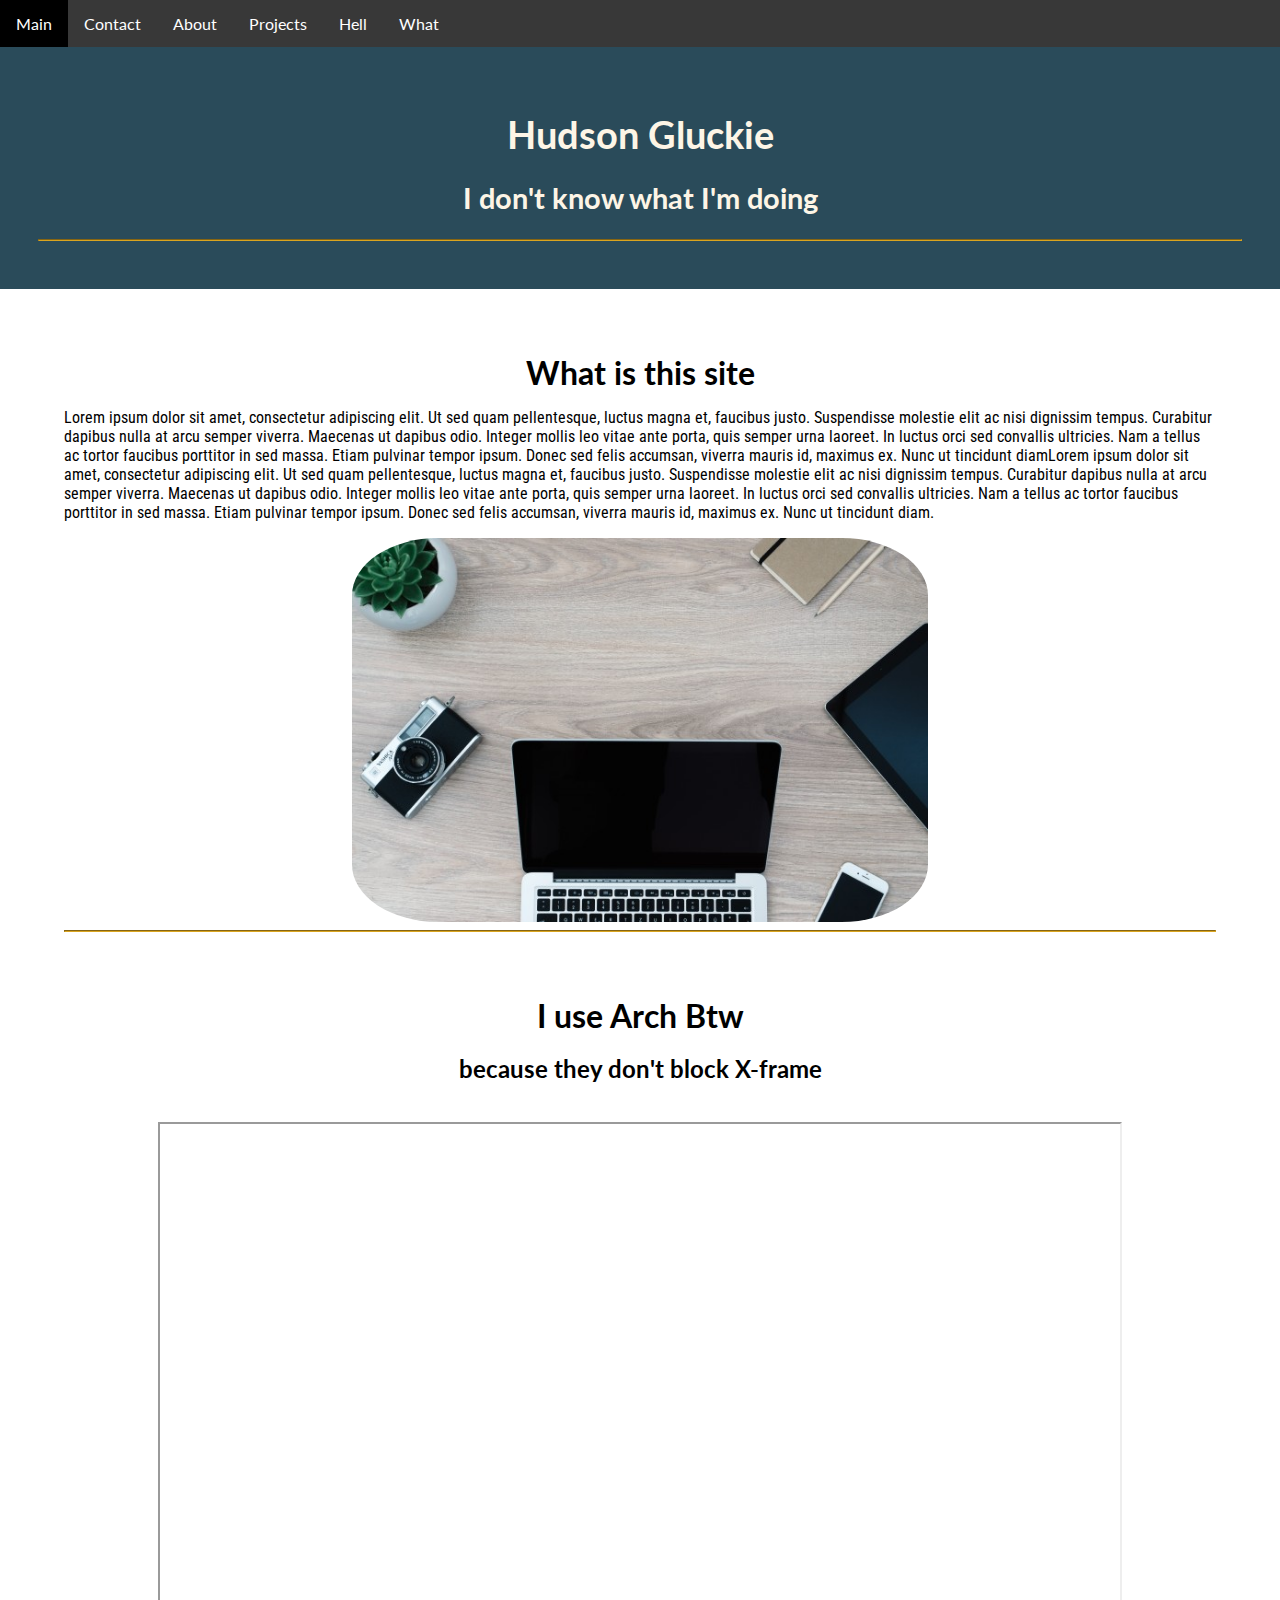
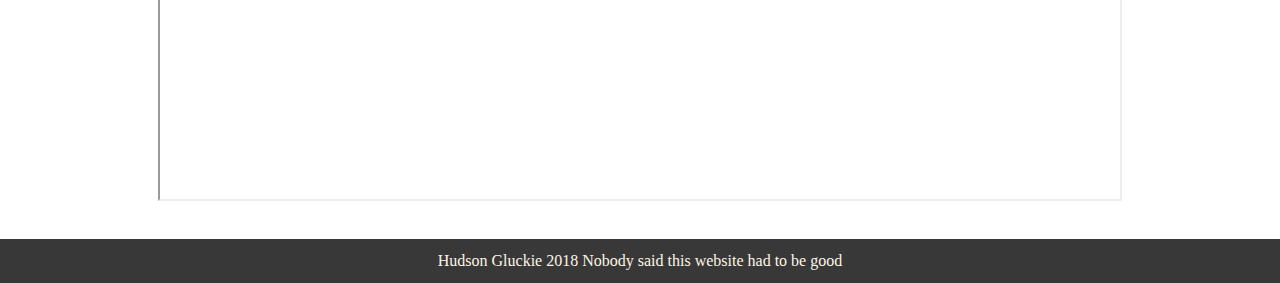
<file: index.html>
<html>
    <head>
        <title>Hudson Gluckie - index</title>
        <link rel="stylesheet" href="style.css">
        <link rel="stylesheet" href="https://use.fontawesome.com/releases/v5.5.0/css/all.css" integrity="sha384-B4dIYHKNBt8Bc12p+WXckhzcICo0wtJAoU8YZTY5qE0Id1GSseTk6S+L3BlXeVIU" crossorigin="anonymous">
        <link href="https://fonts.googleapis.com/css?family=Lato|Roboto+Condensed|Roboto+Mono" rel="stylesheet">

    </head>
    <body>
        <nav id="nav">
            <ul>
                <li class="active"><a href="index.html">Main</a></li>
                <li><a href="contact.html">Contact</a></li>
                <li><a href="about.html">About</a></li>
                <li><a href="projects.html">Projects</a></li>
                <li><a href="hell.html">Hell</a></li>
                <li class="dropdown">
                    <a class="dropbtn">What <i class="fas fa-caret-down"></i></a>
                    <div class="dropdown-content">
                      <a href="#">Link 1</a>
                      <a href="#">Link 2</a>
                      <a href="#">Link 3</a>
                    </div>
                </li>
            </ul>
        </nav>
        <section id="top" class="container">
            <h1>Hudson Gluckie</h1>
            <h2>I don't know what I'm doing</h2>
            <hr>
        </section>
        <section id="what">
            <h1>What is this site</h1>
            <p>Lorem ipsum dolor sit amet, consectetur adipiscing elit. Ut sed quam pellentesque, luctus magna et, faucibus justo. Suspendisse molestie elit ac nisi dignissim tempus. Curabitur dapibus nulla at arcu semper viverra. Maecenas ut dapibus odio. Integer mollis leo vitae ante porta, quis semper urna laoreet. In luctus orci sed convallis ultricies. Nam a tellus ac tortor faucibus porttitor in sed massa. Etiam pulvinar tempor ipsum. Donec sed felis accumsan, viverra mauris id, maximus ex. Nunc ut tincidunt diamLorem ipsum dolor sit amet, consectetur adipiscing elit. Ut sed quam pellentesque, luctus magna et, faucibus justo. Suspendisse molestie elit ac nisi dignissim tempus. Curabitur dapibus nulla at arcu semper viverra. Maecenas ut dapibus odio. Integer mollis leo vitae ante porta, quis semper urna laoreet. In luctus orci sed convallis ultricies. Nam a tellus ac tortor faucibus porttitor in sed massa. Etiam pulvinar tempor ipsum. Donec sed felis accumsan, viverra mauris id, maximus ex. Nunc ut tincidunt diam.</p>
            <img src="images/desk.jpg" id="desk" class="center">
            <hr>
        </section>
        <section id="iframe-maps">
            <h1>I use Arch Btw</h1>
            <h2>because they don't block X-frame</h2>
            <center><iframe src="https://wiki.archlinux.org/"></iframe></center>
        </section>
    </body>
    <footer id="footer">
        <span>Hudson Gluckie 2018</span>
        <span>Nobody said this website had to be good</span>
    </footer>
</html>
</file>
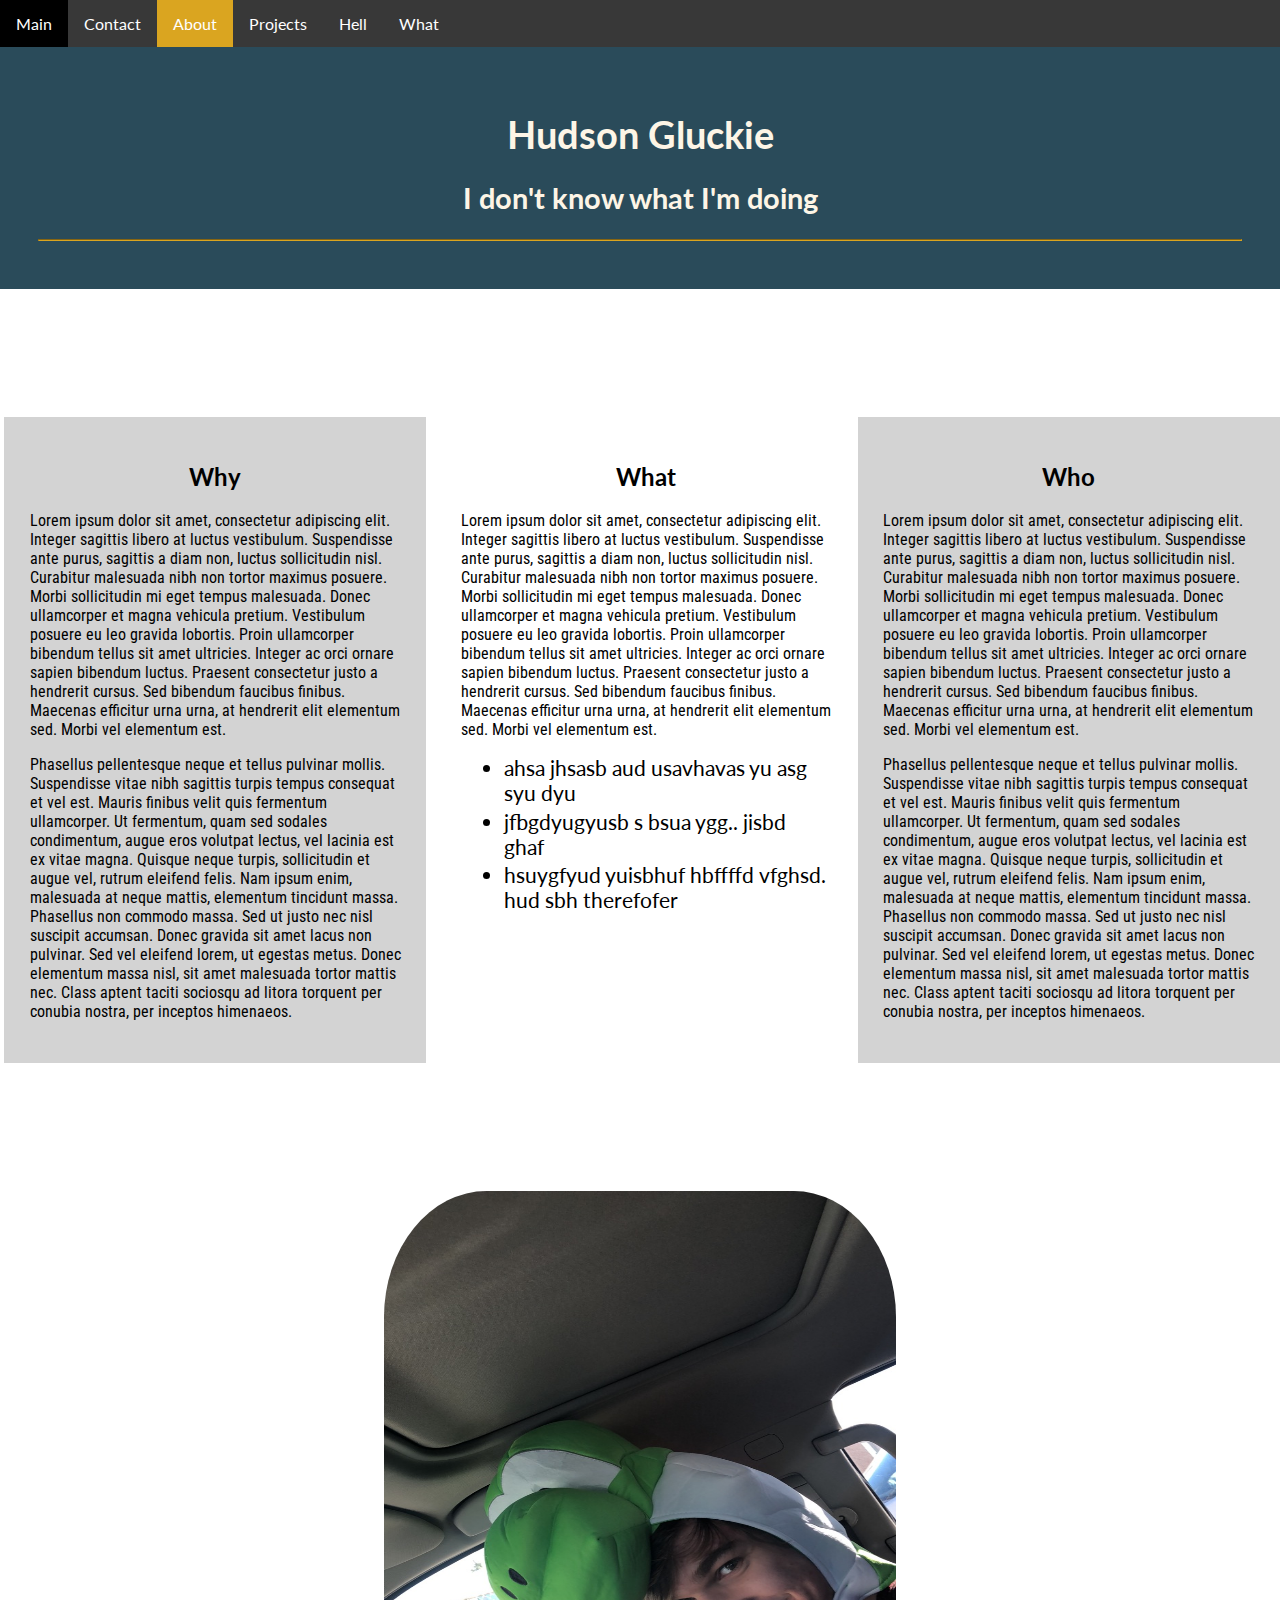
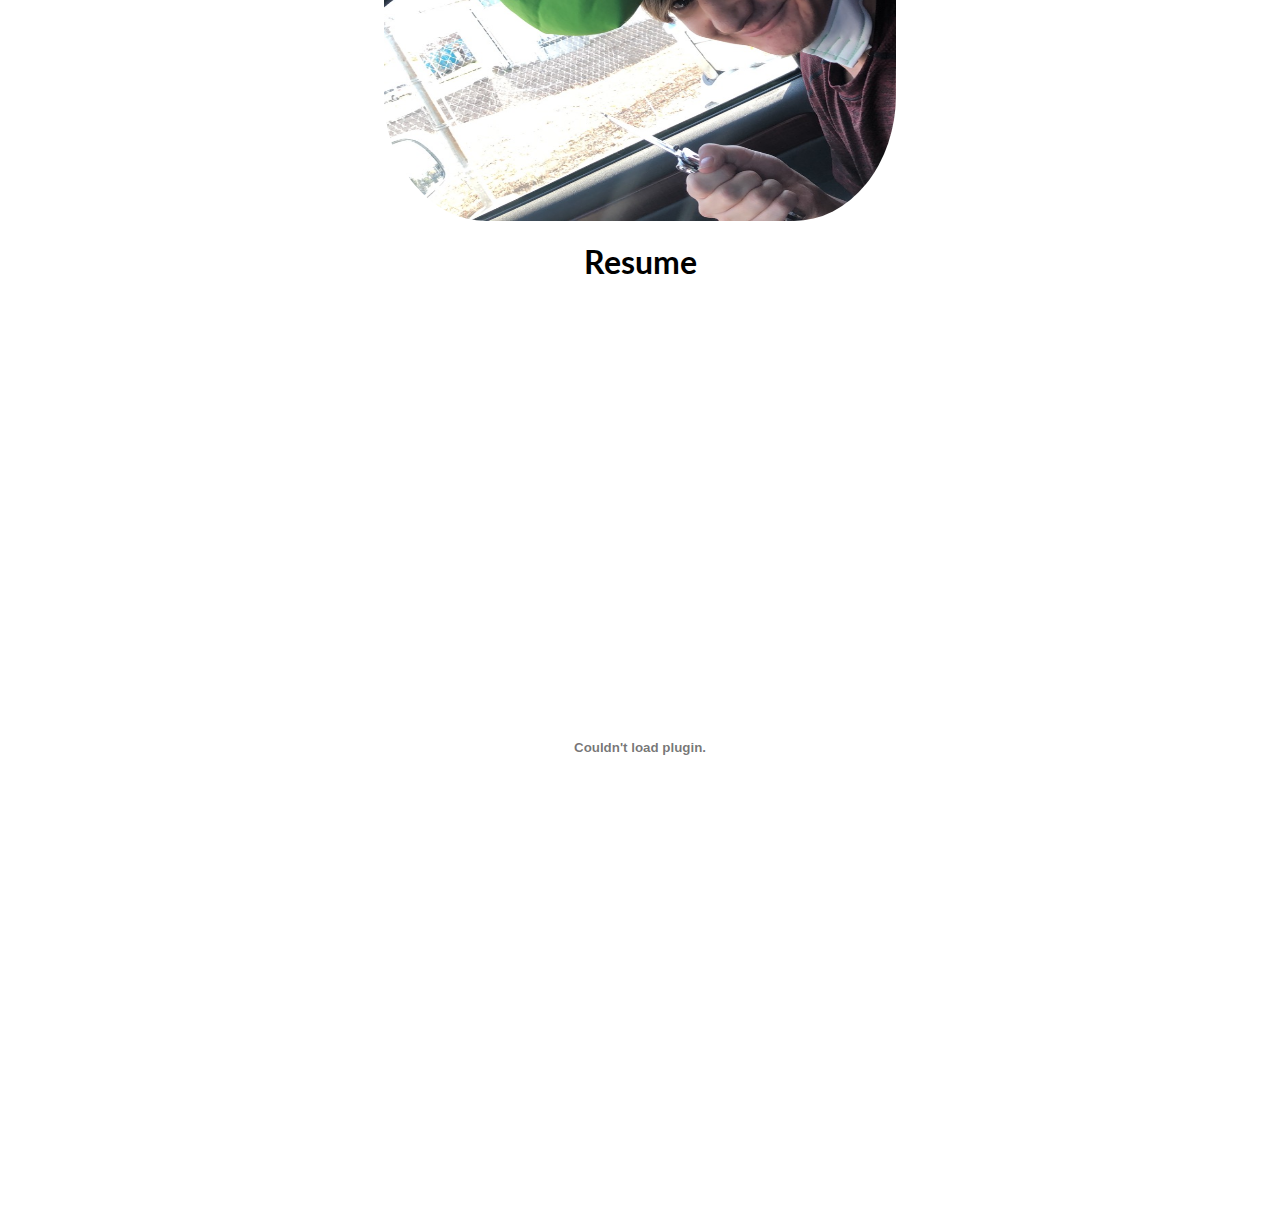
<file: about.html>
<html>
    <head>
        <title>Hudson Gluckie - about</title>
        <link rel="stylesheet" href="style.css">
        <link rel="stylesheet" href="https://use.fontawesome.com/releases/v5.5.0/css/all.css" integrity="sha384-B4dIYHKNBt8Bc12p+WXckhzcICo0wtJAoU8YZTY5qE0Id1GSseTk6S+L3BlXeVIU" crossorigin="anonymous">
        <link href="https://fonts.googleapis.com/css?family=Lato|Roboto+Condensed|Roboto+Mono" rel="stylesheet">

    </head>
    <body>
        <nav id="nav">
            <ul>
                <li><a href="index.html">Main</a></li>
                <li><a href="contact.html">Contact</a></li>
                <li class="active"><a href="about.html">About</a></li>
                <li><a href="projects.html">Projects</a></li>
                <li><a href="hell.html">Hell</a></li>

                <li class="dropdown">
                    <a class="dropbtn">What <i class="fas fa-caret-down"></i></a>
                    <div class="dropdown-content">
                      <a href="#">Link 1</a>
                      <a href="#">Link 2</a>
                      <a href="#">Link 3</a>
                    </div>
                </li>
            </ul>
        </nav>
        <section id="top" class="container">
            <h1>Hudson Gluckie</h1>
            <h2>I don't know what I'm doing</h2>
            <hr>
        </section>
        <section id="three-column" class="row">
            <div id="col-one" class="col">
                <h2>Who</h2>
                <p>Lorem ipsum dolor sit amet, consectetur adipiscing elit. Integer sagittis libero at luctus vestibulum. Suspendisse ante purus, sagittis a diam non, luctus sollicitudin nisl. Curabitur malesuada nibh non tortor maximus posuere. Morbi sollicitudin mi eget tempus malesuada. Donec ullamcorper et magna vehicula pretium. Vestibulum posuere eu leo gravida lobortis. Proin ullamcorper bibendum tellus sit amet ultricies. Integer ac orci ornare sapien bibendum luctus. Praesent consectetur justo a hendrerit cursus. Sed bibendum faucibus finibus. Maecenas efficitur urna urna, at hendrerit elit elementum sed. Morbi vel elementum est.</p>
                <p>Phasellus pellentesque neque et tellus pulvinar mollis. Suspendisse vitae nibh sagittis turpis tempus consequat et vel est. Mauris finibus velit quis fermentum ullamcorper. Ut fermentum, quam sed sodales condimentum, augue eros volutpat lectus, vel lacinia est ex vitae magna. Quisque neque turpis, sollicitudin et augue vel, rutrum eleifend felis. Nam ipsum enim, malesuada at neque mattis, elementum tincidunt massa. Phasellus non commodo massa. Sed ut justo nec nisl suscipit accumsan. Donec gravida sit amet lacus non pulvinar. Sed vel eleifend lorem, ut egestas metus. Donec elementum massa nisl, sit amet malesuada tortor mattis nec. Class aptent taciti sociosqu ad litora torquent per conubia nostra, per inceptos himenaeos.</p>
            </div>
            <div id="col-two" class="col">
                <h2>What</h2>
                <p>Lorem ipsum dolor sit amet, consectetur adipiscing elit. Integer sagittis libero at luctus vestibulum. Suspendisse ante purus, sagittis a diam non, luctus sollicitudin nisl. Curabitur malesuada nibh non tortor maximus posuere. Morbi sollicitudin mi eget tempus malesuada. Donec ullamcorper et magna vehicula pretium. Vestibulum posuere eu leo gravida lobortis. Proin ullamcorper bibendum tellus sit amet ultricies. Integer ac orci ornare sapien bibendum luctus. Praesent consectetur justo a hendrerit cursus. Sed bibendum faucibus finibus. Maecenas efficitur urna urna, at hendrerit elit elementum sed. Morbi vel elementum est.</p>
                <ul>
                    <li>ahsa jhsasb aud usavhavas yu asg syu dyu </li>
                    <li>jfbgdyugyusb s bsua ygg.. jisbd ghaf</li>
                    <li>hsuygfyud yuisbhuf hbffffd vfghsd. hud sbh therefofer </li>
                </ul>
            </div>
            <div id="col-three" class="col">
                <h2>Why</h2>
                <p>Lorem ipsum dolor sit amet, consectetur adipiscing elit. Integer sagittis libero at luctus vestibulum. Suspendisse ante purus, sagittis a diam non, luctus sollicitudin nisl. Curabitur malesuada nibh non tortor maximus posuere. Morbi sollicitudin mi eget tempus malesuada. Donec ullamcorper et magna vehicula pretium. Vestibulum posuere eu leo gravida lobortis. Proin ullamcorper bibendum tellus sit amet ultricies. Integer ac orci ornare sapien bibendum luctus. Praesent consectetur justo a hendrerit cursus. Sed bibendum faucibus finibus. Maecenas efficitur urna urna, at hendrerit elit elementum sed. Morbi vel elementum est.</p>
                <p>Phasellus pellentesque neque et tellus pulvinar mollis. Suspendisse vitae nibh sagittis turpis tempus consequat et vel est. Mauris finibus velit quis fermentum ullamcorper. Ut fermentum, quam sed sodales condimentum, augue eros volutpat lectus, vel lacinia est ex vitae magna. Quisque neque turpis, sollicitudin et augue vel, rutrum eleifend felis. Nam ipsum enim, malesuada at neque mattis, elementum tincidunt massa. Phasellus non commodo massa. Sed ut justo nec nisl suscipit accumsan. Donec gravida sit amet lacus non pulvinar. Sed vel eleifend lorem, ut egestas metus. Donec elementum massa nisl, sit amet malesuada tortor mattis nec. Class aptent taciti sociosqu ad litora torquent per conubia nostra, per inceptos himenaeos.</p>
            </div>
        </section>
        <section>
            <img id="hudson"src="images/Hudson.JPG" alt="Hudson">
        </section>

        <section id="pdf">
            <h1>Resume</h1>
            <center><embed src="images/Resume.pdf" type="application/pdf" alt="reseume" /></center>
        </section>
    </body>
</html>
</file>
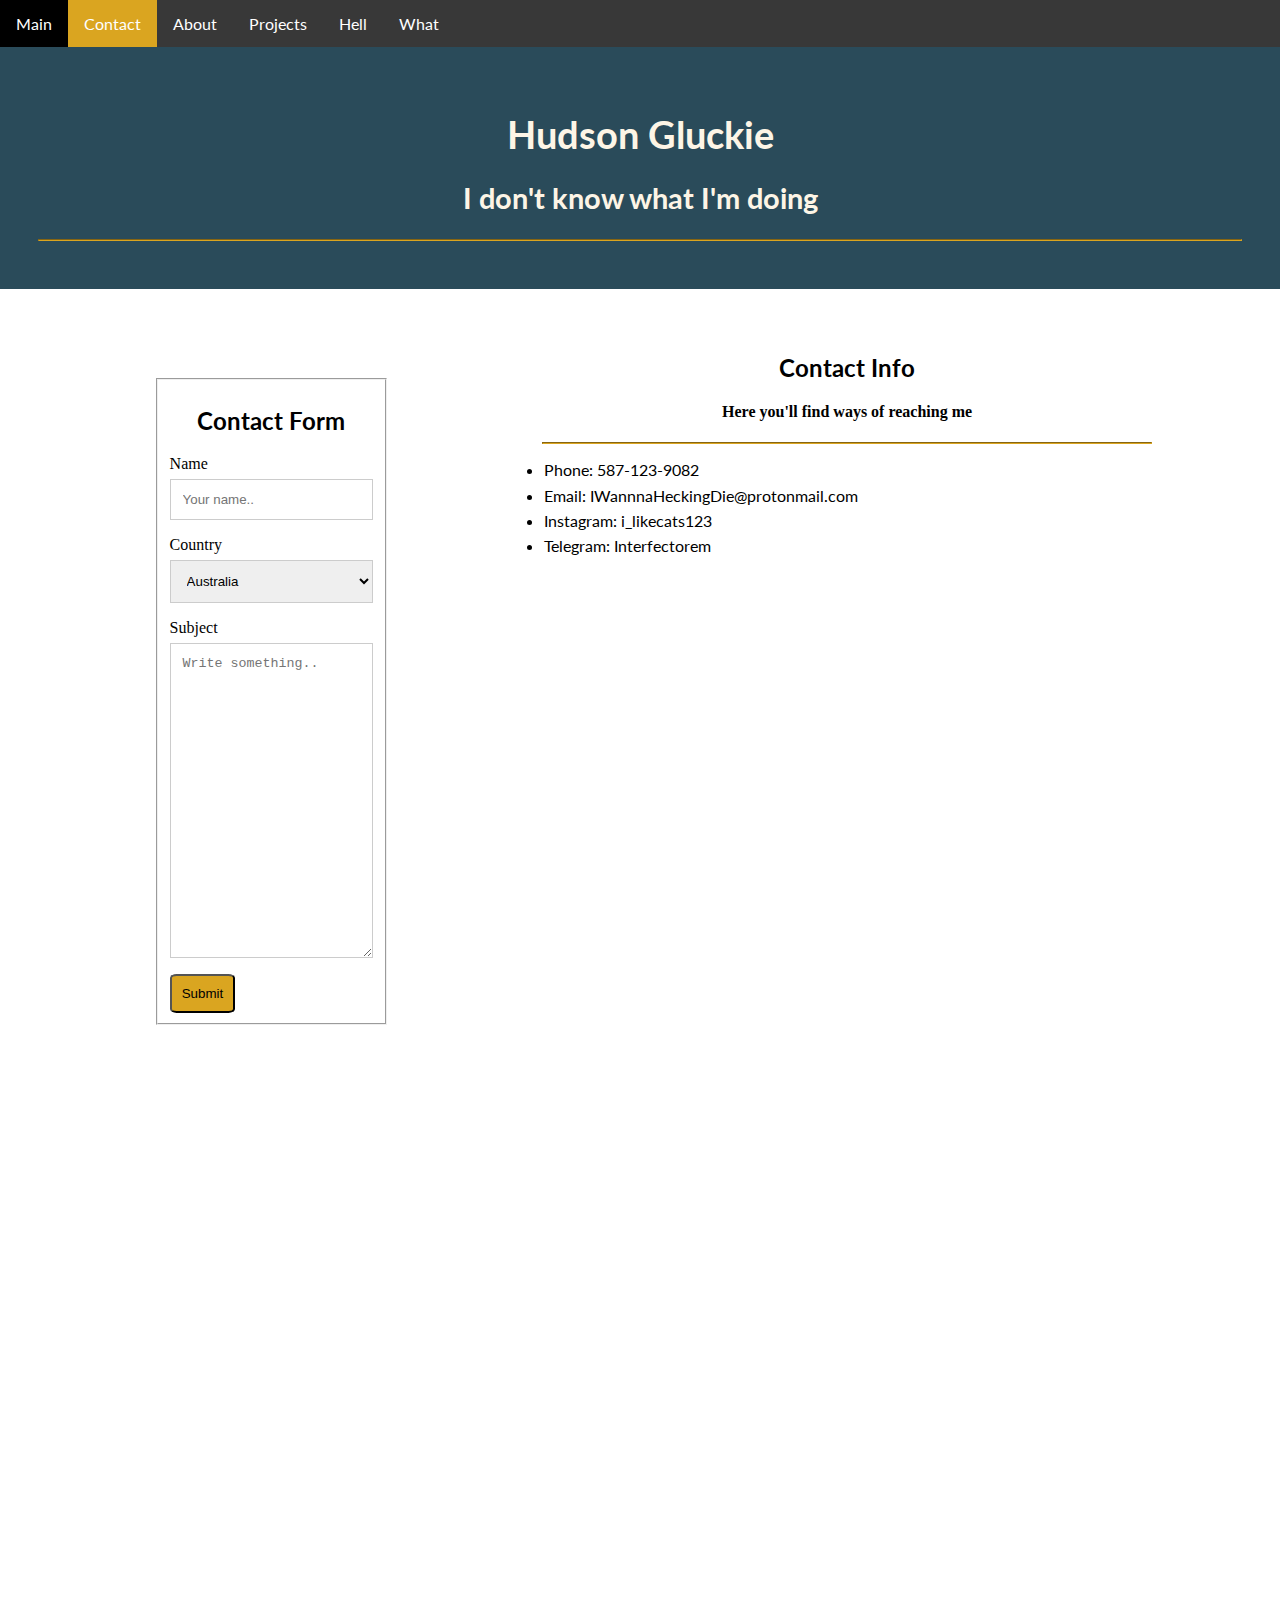
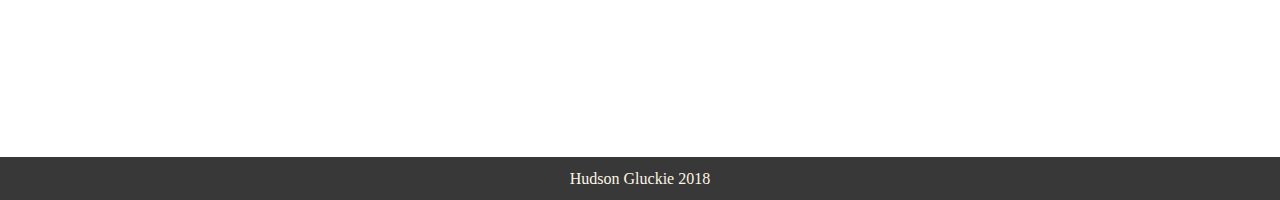
<file: contact.html>
<html>
    <head>
        <link rel="stylesheet" href="style.css">
        <link rel="stylesheet" href="https://use.fontawesome.com/releases/v5.5.0/css/all.css" integrity="sha384-B4dIYHKNBt8Bc12p+WXckhzcICo0wtJAoU8YZTY5qE0Id1GSseTk6S+L3BlXeVIU" crossorigin="anonymous">
        <link href="https://fonts.googleapis.com/css?family=Lato|Roboto+Condensed|Roboto+Mono" rel="stylesheet">

    </head>
    <body>
        <nav id="nav">
            <ul>
                <li><a href="index.html">Main</a></li>
                <li class="active"><a href="contact.html">Contact</a></li>
                <li><a href="about.html">About</a></li>
                <li><a href="projects.html">Projects</a></li>
                <li><a href="hell.html">Hell</a></li>

                <li class="dropdown">
                    <a class="dropbtn">What <i class="fas fa-caret-down"></i></a>
                    <div class="dropdown-content">
                      <a href="#">Link 1</a>
                      <a href="#">Link 2</a>
                      <a href="#">Link 3</a>
                    </div>
                </li>
            </ul>
        </nav>
        <section id="top" class="container">
            <h1>Hudson Gluckie</h1>
            <h2>I don't know what I'm doing</h2>
            <hr>
        </section>
        <section id="contact-form" class="container">
            <fieldset>
                <h2>Contact Form</h2>
                <label>Name</label>
                <input type="text" id="fname" name="firstname" placeholder="Your name..">
                <label>Country</label>
                <select id="country" name="country">
                    <option value="australia">Australia</option>
                    <option value="canada">Canada</option>
                    <option value="usa">USA</option>
                </select>
                <br>
                <label for="subject">Subject</label>
                <textarea id="subject" name="subject" placeholder="Write something.."></textarea>
                <br>
                <input type="submit" value="Submit">
            </fieldset>
        </section>
        <section id="contact-info">
            <h2>Contact Info</h2>
            <h4>Here you'll find ways of reaching me</h4>
            <hr>
            <ul>
                <li id="phone"><i class="fas fa-phone"></i> Phone: 587-123-9082</li>
                <li id="phone"><i class="fas fa-envelope"></i> Email: IWannnaHeckingDie@protonmail.com</li>
                <li id="phone"><i class="fab fa-instagram"></i> Instagram: i_likecats123</li>
                <li id="phone"><i class="fab fa-telegram"></i> Telegram: Interfectorem</li>
            </ul>
            <iframe id="maps" src="https://www.google.com/maps/embed?pb=!1m14!1m12!1m3!1d18868.41624203353!2d-112.78611865!3d53.761859349999995!2m3!1f0!2f0!3f0!3m2!1i1024!2i768!4f13.1!5e0!3m2!1sen!2sca!4v1543500443467" frameborder="0" style="border:0" allowfullscreen></iframe>
        </section>
        <footer id="footer">
            <span>Hudson Gluckie 2018</span>
        </footer>
    </body>
</html>
</file>
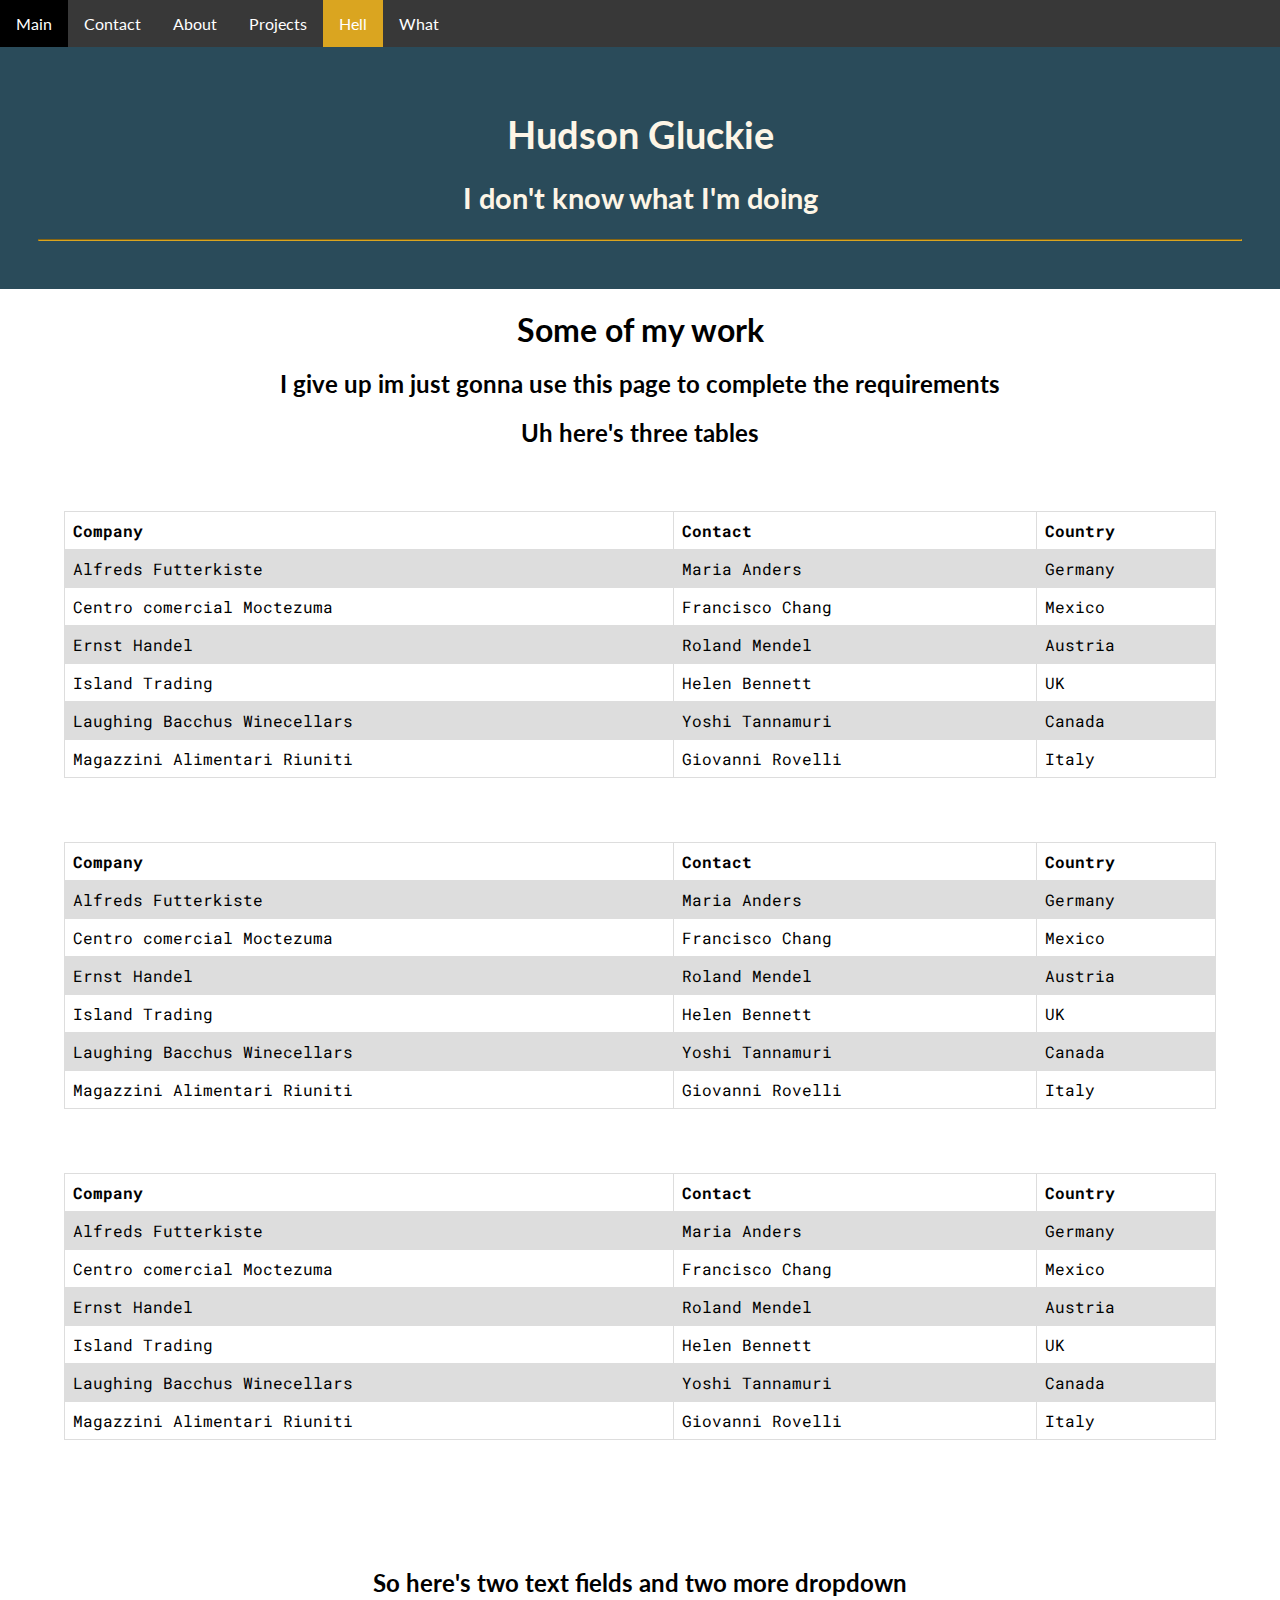
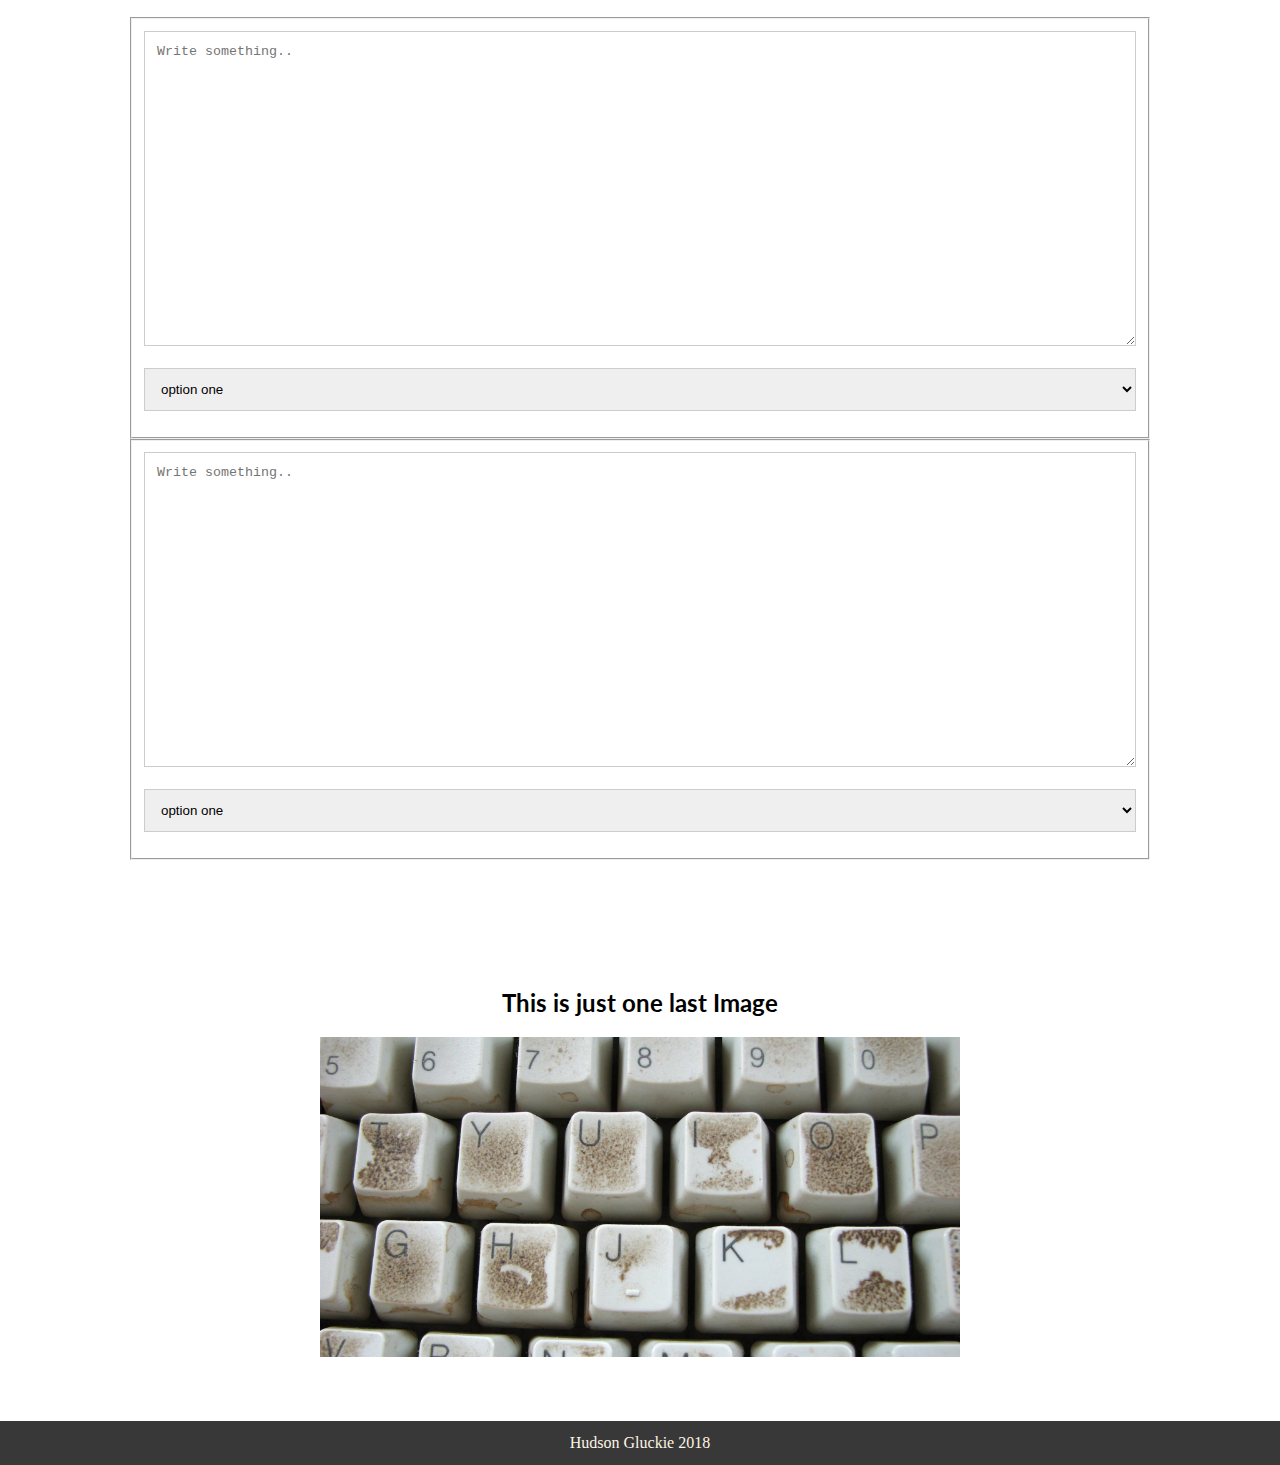
<file: hell.html>
<html>
    <head>
        <title>Hudson Gluckie - hell</title>
        <link rel="stylesheet" href="style.css">
        <link rel="stylesheet" href="https://use.fontawesome.com/releases/v5.5.0/css/all.css" integrity="sha384-B4dIYHKNBt8Bc12p+WXckhzcICo0wtJAoU8YZTY5qE0Id1GSseTk6S+L3BlXeVIU" crossorigin="anonymous">
        <link href="https://fonts.googleapis.com/css?family=Lato|Roboto+Condensed|Roboto+Mono" rel="stylesheet">

    </head>
    <body>
        <nav id="nav">
            <ul>
                <li><a href="index.html">Main</a></li>
                <li><a href="contact.html">Contact</a></li>
                <li><a href="about.html">About</a></li>
                <li><a href="projects.html">Projects</a></li>
                <li class="active"><a href="hell.html">Hell</a></li>
                <li class="dropdown">
                    <a class="dropbtn">What <i class="fas fa-caret-down"></i></a>
                    <div class="dropdown-content">
                      <a href="#">Link 1</a>
                      <a href="#">Link 2</a>
                      <a href="#">Link 3</a>
                    </div>
                </li>
            </ul>
        </nav>
        <section id="top" class="container">
            <h1>Hudson Gluckie</h1>
            <h2>I don't know what I'm doing</h2>
            <hr>
        </section>

        <section id="work">
            <h1>Some of my work</h1>
            <h2>I give up im just gonna use this page to complete the requirements</h2>

            <h2>Uh here's three tables</h2>
            <table>
                    <tr>
                      <th>Company</th>
                      <th>Contact</th>
                      <th>Country</th>
                    </tr>
                    <tr>
                      <td>Alfreds Futterkiste</td>
                      <td>Maria Anders</td>
                      <td>Germany</td>
                    </tr>
                    <tr>
                      <td>Centro comercial Moctezuma</td>
                      <td>Francisco Chang</td>
                      <td>Mexico</td>
                    </tr>
                    <tr>
                      <td>Ernst Handel</td>
                      <td>Roland Mendel</td>
                      <td>Austria</td>
                    </tr>
                    <tr>
                      <td>Island Trading</td>
                      <td>Helen Bennett</td>
                      <td>UK</td>
                    </tr>
                    <tr>
                      <td>Laughing Bacchus Winecellars</td>
                      <td>Yoshi Tannamuri</td>
                      <td>Canada</td>
                    </tr>
                    <tr>
                      <td>Magazzini Alimentari Riuniti</td>
                      <td>Giovanni Rovelli</td>
                      <td>Italy</td>
                    </tr>
            </table>
            <table>
                    <tr>
                      <th>Company</th>
                      <th>Contact</th>
                      <th>Country</th>
                    </tr>
                    <tr>
                      <td>Alfreds Futterkiste</td>
                      <td>Maria Anders</td>
                      <td>Germany</td>
                    </tr>
                    <tr>
                      <td>Centro comercial Moctezuma</td>
                      <td>Francisco Chang</td>
                      <td>Mexico</td>
                    </tr>
                    <tr>
                      <td>Ernst Handel</td>
                      <td>Roland Mendel</td>
                      <td>Austria</td>
                    </tr>
                    <tr>
                      <td>Island Trading</td>
                      <td>Helen Bennett</td>
                      <td>UK</td>
                    </tr>
                    <tr>
                      <td>Laughing Bacchus Winecellars</td>
                      <td>Yoshi Tannamuri</td>
                      <td>Canada</td>
                    </tr>
                    <tr>
                      <td>Magazzini Alimentari Riuniti</td>
                      <td>Giovanni Rovelli</td>
                      <td>Italy</td>
                    </tr>
            </table>
            <table>
                    <tr>
                      <th>Company</th>
                      <th>Contact</th>
                      <th>Country</th>
                    </tr>
                    <tr>
                      <td>Alfreds Futterkiste</td>
                      <td>Maria Anders</td>
                      <td>Germany</td>
                    </tr>
                    <tr>
                      <td>Centro comercial Moctezuma</td>
                      <td>Francisco Chang</td>
                      <td>Mexico</td>
                    </tr>
                    <tr>
                      <td>Ernst Handel</td>
                      <td>Roland Mendel</td>
                      <td>Austria</td>
                    </tr>
                    <tr>
                      <td>Island Trading</td>
                      <td>Helen Bennett</td>
                      <td>UK</td>
                    </tr>
                    <tr>
                      <td>Laughing Bacchus Winecellars</td>
                      <td>Yoshi Tannamuri</td>
                      <td>Canada</td>
                    </tr>
                    <tr>
                      <td>Magazzini Alimentari Riuniti</td>
                      <td>Giovanni Rovelli</td>
                      <td>Italy</td>
                    </tr>
            </table>
        </section>
        <section id="text-fields">
            <h2>So here's two text fields and two more dropdown</h2>
            <fieldset>
                    <textarea id="textarea-one" name="subject" placeholder="Write something.."></textarea>
                    <select id="select-one">
                            <option value="one">option one</option>
                            <option value="two">option two</option>
                            <option value="three">option three</option>
                    </select>
            </fieldset>
            <fieldset>
                    <textarea id="textarea-one" name="subject" placeholder="Write something.."></textarea>
                    <select id="select-one">
                            <option value="one">option one</option>
                            <option value="two">option two</option>
                            <option value="three">option three</option>
                    </select>
            </fieldset>
        </section>
        <section id="one-last-image">
            <h2>This is just one last Image</h2>
            <img src="images/ahh.webp" id="ahhh" class="center">
        </section>
    <footer id="footer">
        <span>Hudson Gluckie 2018</span>
    </footer>
</html>
</file>
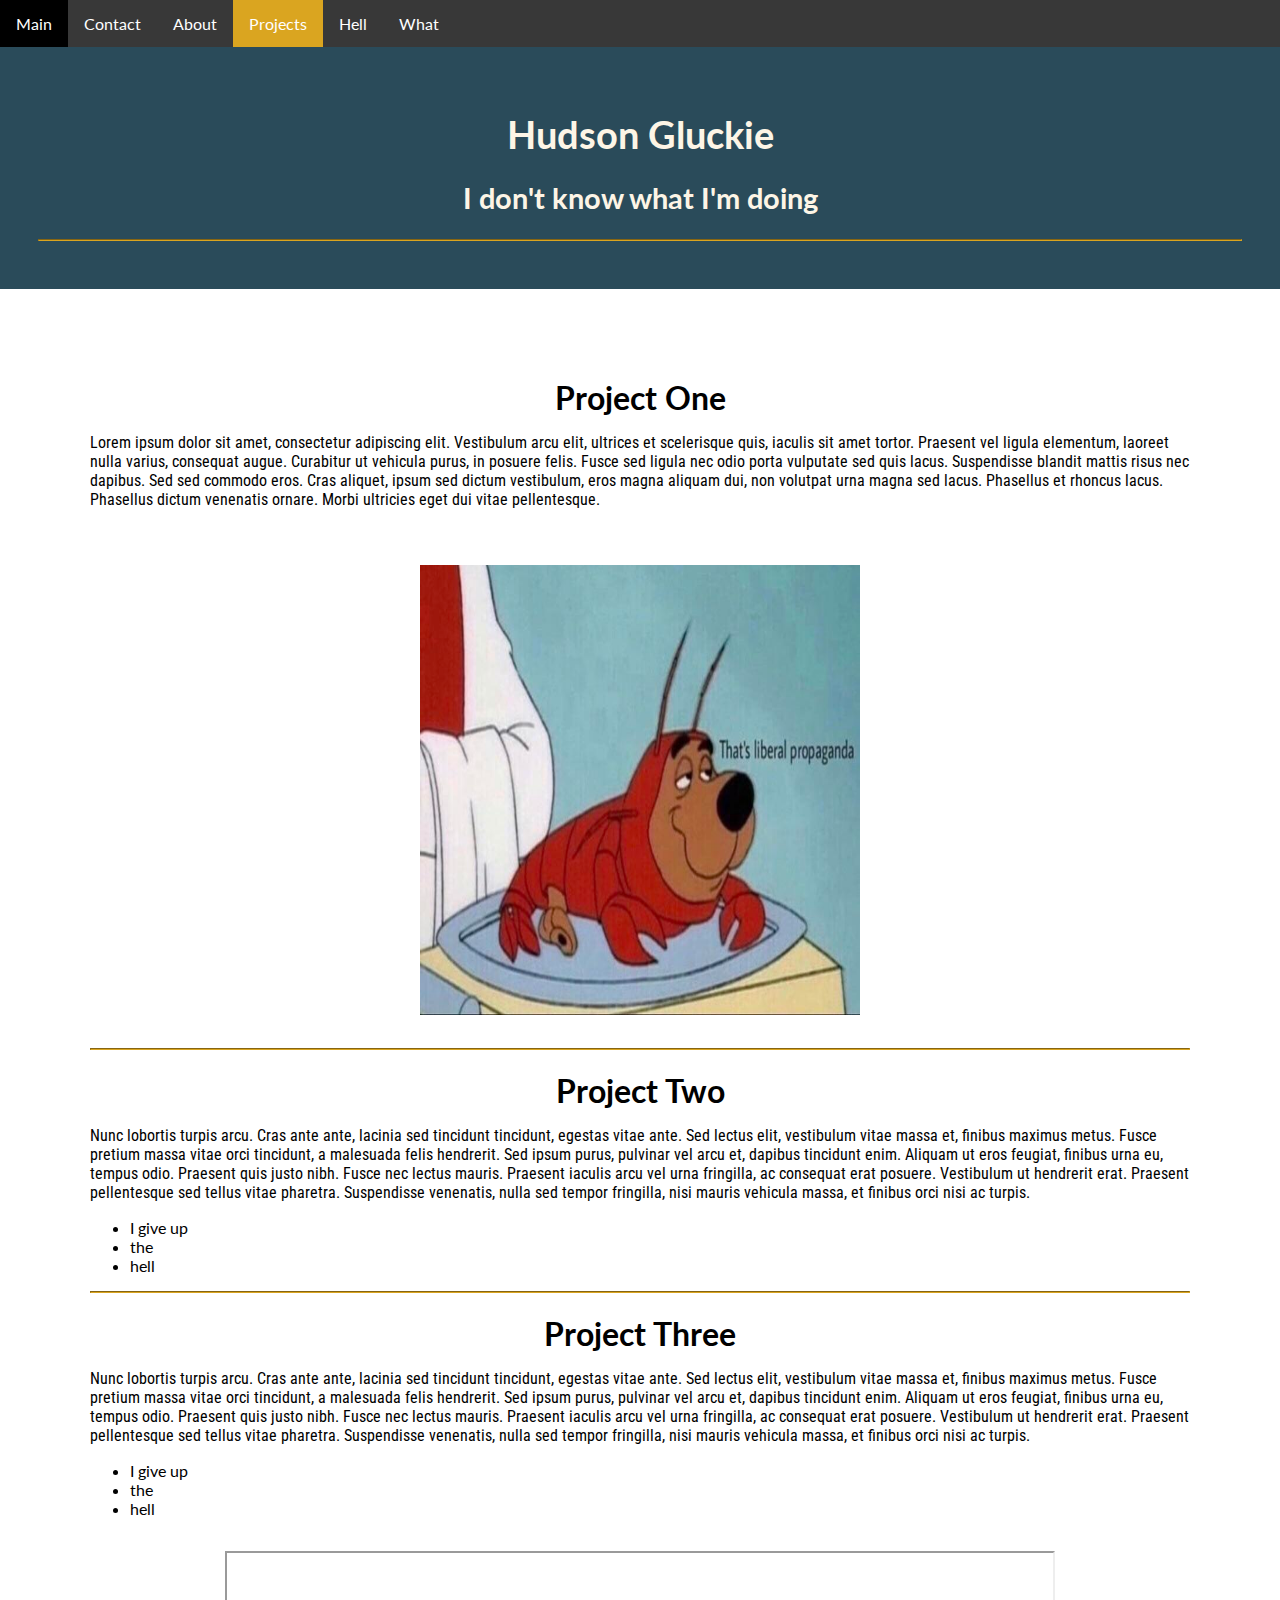
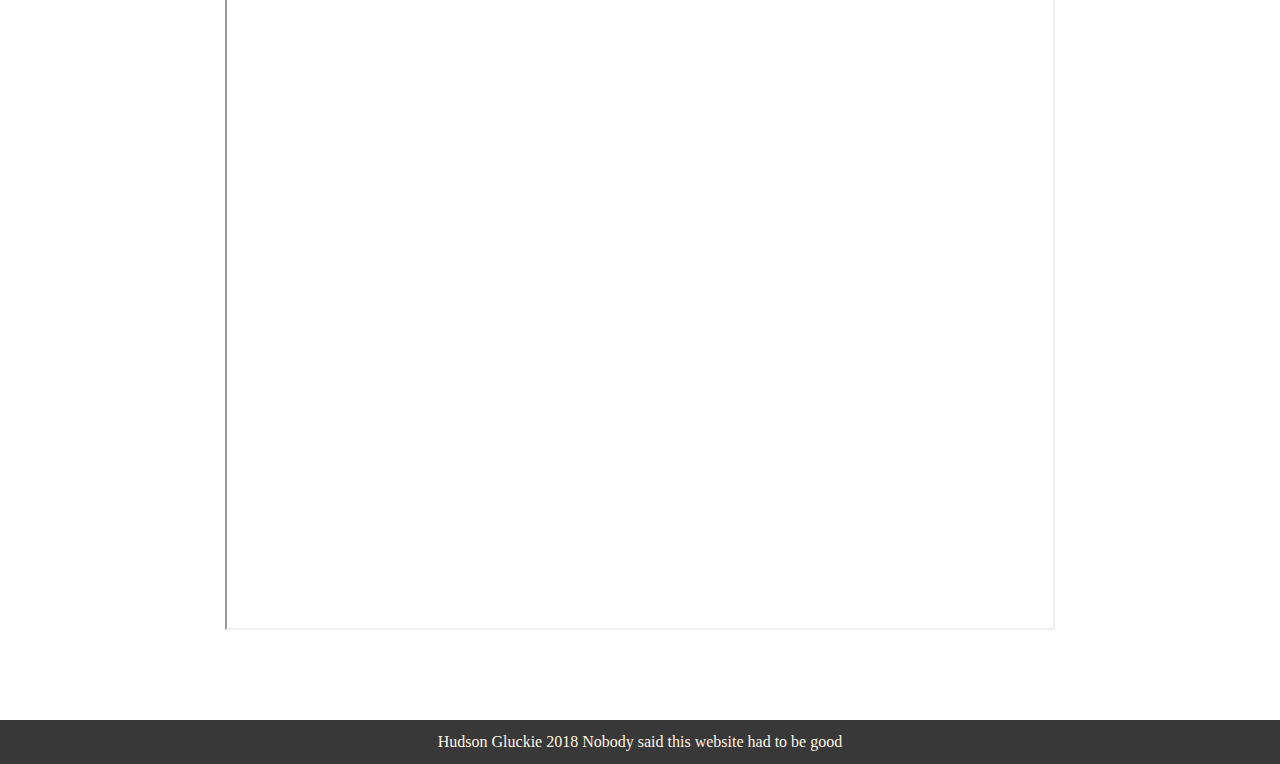
<file: projects.html>
<html>
    <head>
        <title>Hudson Gluckie - index</title>
        <link rel="stylesheet" href="style.css">
        <link rel="stylesheet" href="https://use.fontawesome.com/releases/v5.5.0/css/all.css" integrity="sha384-B4dIYHKNBt8Bc12p+WXckhzcICo0wtJAoU8YZTY5qE0Id1GSseTk6S+L3BlXeVIU" crossorigin="anonymous">
        <link href="https://fonts.googleapis.com/css?family=Lato|Roboto+Condensed|Roboto+Mono" rel="stylesheet">
        <!-- this is a comment-->
        <!-- this is a comment-->
        <!-- this is a comment-->
    </head>
    <body>
        <nav id="nav">
            <ul>
                <li><a href="index.html">Main</a></li>
                <li><a href="contact.html">Contact</a></li>
                <li><a href="about.html">About</a></li>
                <li class="active"><a href="projects.html">Projects</a></li>
                <li><a href="hell.html">Hell</a></li>
                <li class="dropdown">
                    <a class="dropbtn">What <i class="fas fa-caret-down"></i></a>
                    <div class="dropdown-content">
                      <a href="#">Link 1</a>
                      <a href="#">Link 2</a>
                      <a href="#">Link 3</a>
                    </div>
                </li>
            </ul>
        </nav>
        <section id="top" class="container">
            <h1>Hudson Gluckie</h1>
            <h2>I don't know what I'm doing</h2>
            <hr>
        </section>
        <section id="projects">
            <div id="project-one">
                <h1>Project One</h1>
                <p>Lorem ipsum dolor sit amet, consectetur adipiscing elit. Vestibulum arcu elit, ultrices et scelerisque quis, iaculis sit amet tortor. Praesent vel ligula elementum, laoreet nulla varius, consequat augue. Curabitur ut vehicula purus, in posuere felis. Fusce sed ligula nec odio porta vulputate sed quis lacus. Suspendisse blandit mattis risus nec dapibus. Sed sed commodo eros. Cras aliquet, ipsum sed dictum vestibulum, eros magna aliquam dui, non volutpat urna magna sed lacus. Phasellus et rhoncus lacus. Phasellus dictum venenatis ornare. Morbi ultricies eget dui vitae pellentesque.</p>
                <img id="liberal" src="images/liberal.JPG">
            </div>
            <hr>
            <div id="project-two">
                <h1>Project Two</h1>
                <p>Nunc lobortis turpis arcu. Cras ante ante, lacinia sed tincidunt tincidunt, egestas vitae ante. Sed lectus elit, vestibulum vitae massa et, finibus maximus metus. Fusce pretium massa vitae orci tincidunt, a malesuada felis hendrerit. Sed ipsum purus, pulvinar vel arcu et, dapibus tincidunt enim. Aliquam ut eros feugiat, finibus urna eu, tempus odio. Praesent quis justo nibh. Fusce nec lectus mauris. Praesent iaculis arcu vel urna fringilla, ac consequat erat posuere. Vestibulum ut hendrerit erat. Praesent pellentesque sed tellus vitae pharetra. Suspendisse venenatis, nulla sed tempor fringilla, nisi mauris vehicula massa, et finibus orci nisi ac turpis.</p>
                <ul>
                    <li> I give up</li>
                    <li>the</li>
                    <li>hell</li>
                </ul>
            </div>
            <hr>
            <div id="project-three">
                <h1>Project Three</h1>
                <p>Nunc lobortis turpis arcu. Cras ante ante, lacinia sed tincidunt tincidunt, egestas vitae ante. Sed lectus elit, vestibulum vitae massa et, finibus maximus metus. Fusce pretium massa vitae orci tincidunt, a malesuada felis hendrerit. Sed ipsum purus, pulvinar vel arcu et, dapibus tincidunt enim. Aliquam ut eros feugiat, finibus urna eu, tempus odio. Praesent quis justo nibh. Fusce nec lectus mauris. Praesent iaculis arcu vel urna fringilla, ac consequat erat posuere. Vestibulum ut hendrerit erat. Praesent pellentesque sed tellus vitae pharetra. Suspendisse venenatis, nulla sed tempor fringilla, nisi mauris vehicula massa, et finibus orci nisi ac turpis.</p>
                <ul>
                    <li> I give up</li>
                    <li>the</li>
                    <li>hell</li>
                </ul>
            </div>
            <center><iframe src="https://gitlab.com/lamonthigh/lhs-app"></iframe></center>
        </section>
    </body>
    <footer id="footer">
        <span>Hudson Gluckie 2018</span>
        <span>Nobody said this website had to be good</span>
    </footer>
</html>
</file>
<file: style.css>
.center{
    display: block;
    margin-left: auto;
    margin-right: auto;
    width: 50%;
}

#desk{
    border-radius: 15%;
}

#top{
    text-align: center;
    color: black;
    padding:3%;
    background-color: #2A4B5A;
    color: oldlace;

    font-size: 120%;
}

p{

    font-family: 'Roboto Condensed', sans-serif;
}

li{
    font-family: 'Lato', sans-serif;

}
body{
    margin: 0;
}


table {
    font-family: 'Roboto Mono', monospace;
    border-collapse: collapse;
    width: 90%;
    margin: 5%;
}

td, th {
    border: 1px solid #dddddd;
    text-align: left;
    padding: 8px;
}

tr:nth-child(even) {
    background-color: #dddddd;
}


#contact-info{
    margin: 3%;
}

#one-last-image{
    margin-bottom:5%;
    text-align: center;
}



hr{
    border-color: goldenrod;
}

h1{
    font-size: 200%;
    margin-bottom:1%;
    text-align: center;
    font-family: 'Lato', sans-serif;

}

h2{
    text-align: center;
    font-family: 'Lato', sans-serif;

}

#projects{
    margin: 7%;
}

#liberal{
    height: 50%;
    width: 40%;
    margin-top:5%;
    display: block;
    margin-left: auto;
    margin-right: auto;
    margin-bottom:3%;
}

#nav{
    position:sticky;
    top:0;
    width:100%;
    font-family: 'Lato', sans-serif;

}

#nav li:hover{
    display: inline;
    background-color: black;
}



#nav ul{
    list-style-type: none;
    margin: 0;
    padding: 0;
    overflow: hidden;
    background-color: #383838;
}

#nav li{
    float: left;
}

li a {
    display: block;
    color: white;
    text-align: center;
    padding: 14px 16px;
    text-decoration: none;
    
}

.active{
    background-color: goldenrod;
}

#what{
    margin:5%;
}
input[type=text], select, textarea {
    width: 100%;
    padding: 12px;
    border: 1px solid #ccc;
    margin-top: 6px;
    margin-bottom: 16px;
    resize: vertical;
}


label{
    display: block;
}


input[type=submit]{
    background-color: goldenrod;
    padding: 5%;
    border-radius: 10%;
    font-family: Verdana, Geneva, Tahoma, sans-serif;
}



footer{
    text-align: center;
    background-color: #383838;
    padding:1%;
    color: oldlace;
    position: initial;
    bottom: 0%;
    width: 98%;
}

iframe{
    width:75%;
    height: 75%;
    align-content:middle;
    display: block;
    margin:3%;
}
    


#contact-form{
    float:left;
    margin: 10%;
    margin-top:5%;
    padding: 2%;
}

#contact-info{
    float: center;
    margin: 10%;
    margin-top: 5%;
}

#contact-info li{
    margin: 1%;
}

#contact-info h3{
    margin: 2%;
    text-align: center;
}

#contact-info ul{
    padding-left:40%;
}

#contact-info h2,h4{
    text-align: center;
}

#maps{
    width: 60%;
    height: 50%;
    align-content:middle;
    display: block;
}
.dropdown-content {
    display: none;
    position: absolute;
    background-color: #f9f9f9;
    min-width: 160px;
    box-shadow: 0px 8px 16px 0px rgba(0,0,0,0.2);
    z-index: 1;
}

.dropdown-content a:hover{
    background-color: goldenrod;
}

.dropdown-content a {
    color: black;
    padding: 12px 16px;
    text-decoration: none;
    display: block;
    text-align: left;
}


.dropdown:hover .dropdown-content {
    display: block;
}

#subject{
    height:35%;
    max-height: 35%;
    width: 100%;
}


.col{
    float: right;
    width: 29%;
    padding: 2%;
    margin-top: 10%;
    margin-bottom: 10%;
    
}

.col h2{
    text-align: center;
}


#col-one{
    margin-left:0%;
    float: right;
    background-color: lightgray;
}

#col-three{
    background-color: lightgray;
    margin-right:0.7%;
}


#col-two li{
    margin: 1%;
    font-size: 130%;
}


#hudson{
    border-radius: 20%;
    height: 70%;
    width: 40%;
    margin-top:5%;
    display: block;
    margin-left: auto;
    margin-right: auto;

}



embed{
    width:65%;
    height:95%;
    align-content:middle;
    display: block;
    margin:3%;
}


#work{
    text-align: center;
}

#text-fields{
    text-align: center;
    margin: 10%;
}

#text-fields textarea{
    height:35%;
    max-height: 35%;
}
</file>
